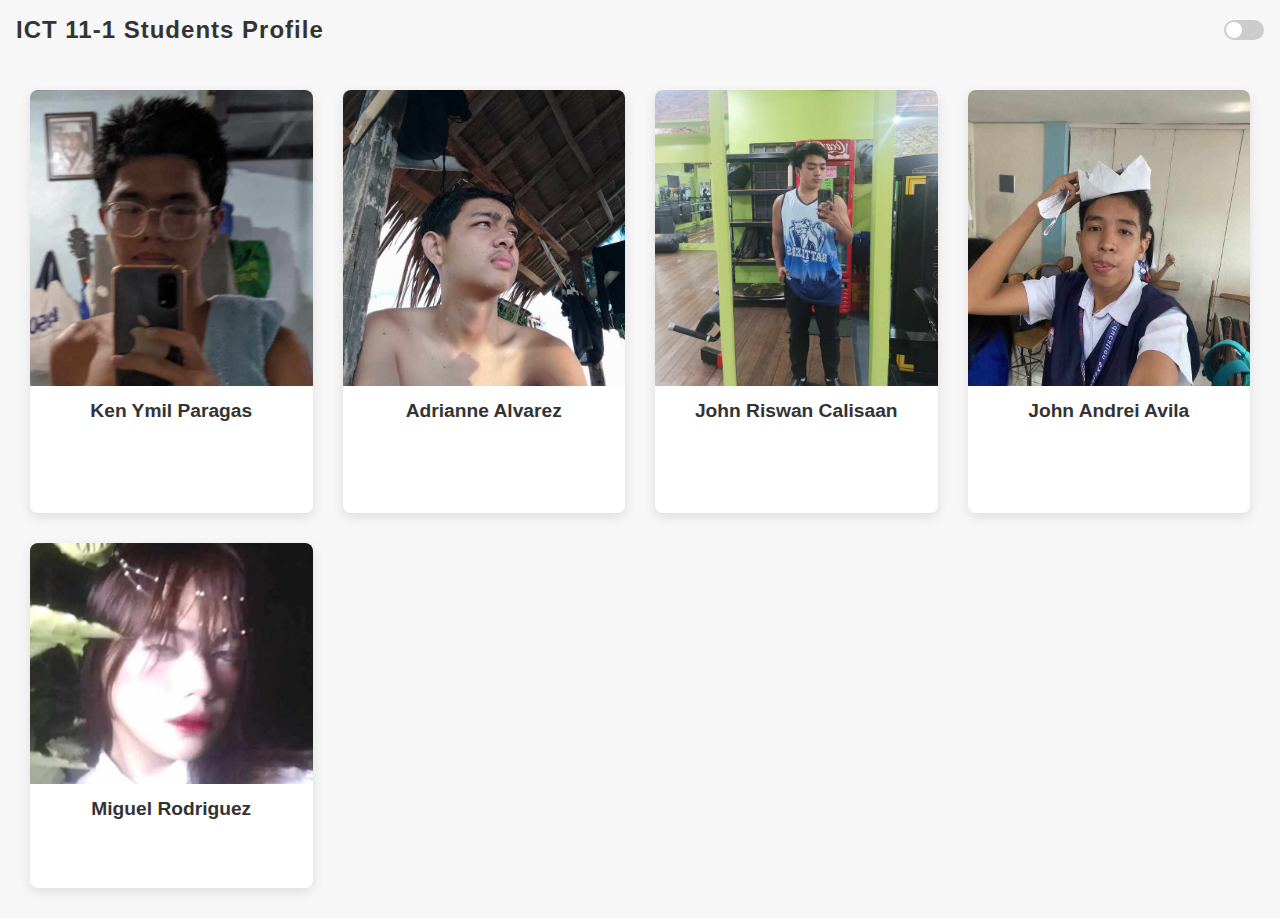
<file: index.html>
<!DOCTYPE html>
<html lang="en">

<head>
    <meta charset="UTF-8">
    <meta name="viewport" content="width=device-width, initial-scale=1.0">
    <title>ICT 11-1 Profile</title>
    <link rel="stylesheet" href="style.css">
    <link rel="icon" href="IMGS/icon.jpg" type="image/jpeg">
</head>

<body>
    <header>
        <h1 id="intro">ICT 11-1 Students Profile</h1>
        <label class="switch" for="dark-mode-toggle">
            <input type="checkbox" id="dark-mode-toggle">
            <span class="slider"></span>
        </label>
    </header>
    <main id="people-list"></main>
    <script src="script.js" defer></script>
</body>

</html>
</file>
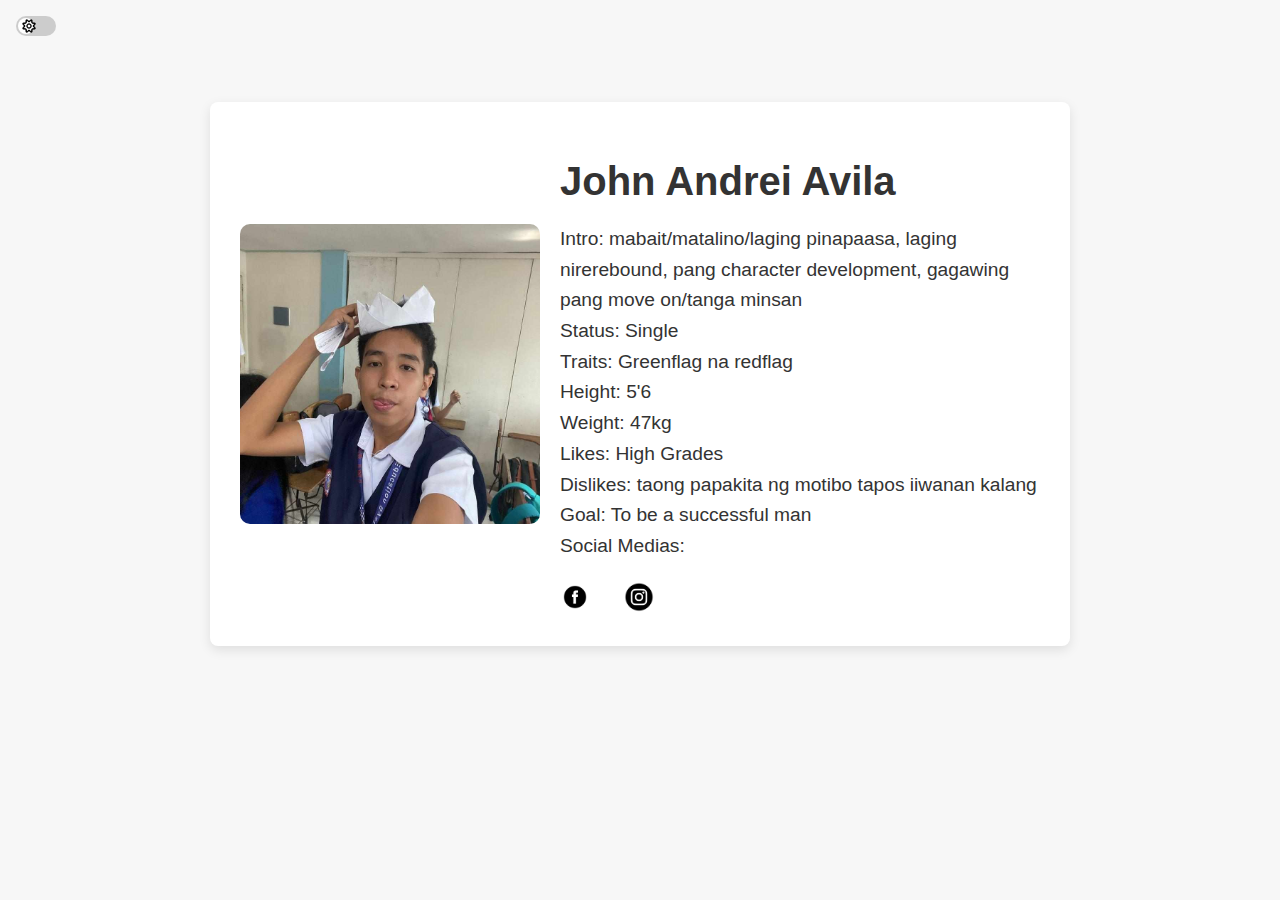
<file: dre.html>
<!DOCTYPE html>
<html lang="en">

<head>
    <meta charset="UTF-8" />
    <meta name="viewport" content="width=1024">
    <title>John Andrei Avila</title>
    <link rel="stylesheet" href="style.css" />
</head>

<body>
    <header>
        <label class="switch" for="dark-mode-toggle">
            <input type="checkbox" id="dark-mode-toggle">
            <span class="slider round"></span>
            <span class="icons">
                <img src="IMGS/sun.png" alt="Sun" class="sun-icon">
                <img src="IMGS/moon.png" alt="Moon" class="moon-icon">
            </span>
        </label>
    </header>
    <div class="container">
        <img src="IMGS/dre.jpg" alt="John Andrei Avila" />
        <div class="info">
            <h1>John Andrei Avila</h1>
            <p>
                Intro: mabait/matalino/laging pinapaasa, laging nirerebound, pang character development, gagawing pang move on/tanga minsan<br />
                Status: Single<br />
                Traits: Greenflag na redflag<br />
                Height: 5'6<br />
                Weight: 47kg<br />
                Likes: High Grades<br />
                Dislikes: taong papakita ng motibo tapos iiwanan kalang<br />
                Goal: To be a successful man<br>
                Social Medias:
            </p>
            <div class="social-media">
                <a href="https://www.facebook.com/andreiavila.29?mibextid=ZbWKwL" class="fb-icon" target="_blank" rel="noopener noreferrer">
                    <img src="IMGS/fb.png" alt="Facebook" />
                </a>
                <a href="https://www.instagram.com/imnotandreii_/" class="ig-icon" target="_blank" rel="noopener noreferrer">
                    <img src="IMGS/ig.png" alt="Instagram" />
                </a>
            </div>
        </div>
    </div>
    <script src="script.js" defer></script>
</body>

</html>
</file>
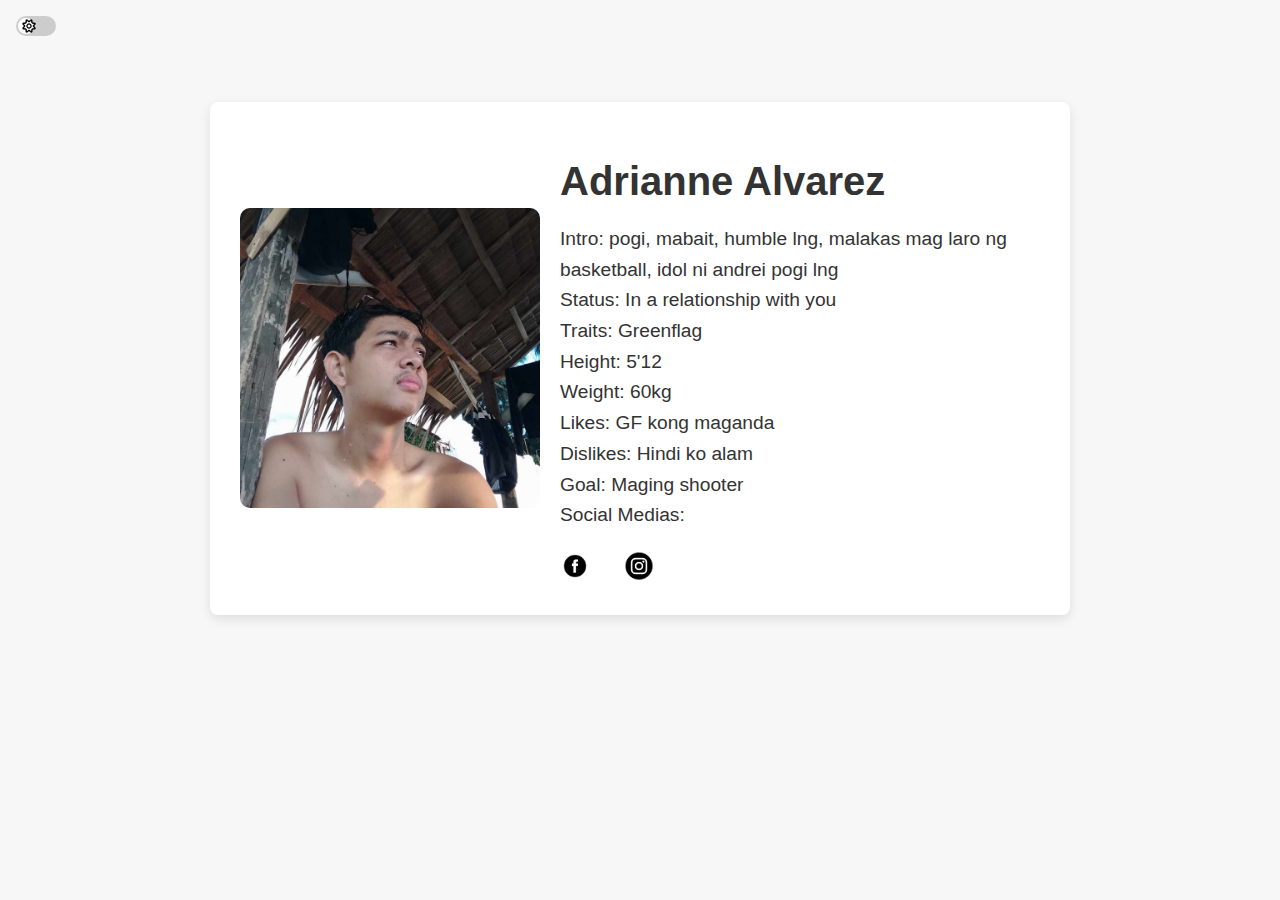
<file: ian.html>
<!DOCTYPE html>
<html lang="en">

<head>
    <meta charset="UTF-8" />
    <meta name="viewport" content="width=1024">
    <title>Adrianne Alvarez</title>
    <link rel="stylesheet" href="style.css" />
</head>

<body>
    <header>
        <label class="switch" for="dark-mode-toggle">
            <input type="checkbox" id="dark-mode-toggle">
            <span class="slider round"></span>
            <span class="icons">
                <img src="IMGS/sun.png" alt="Sun" class="sun-icon">
                <img src="IMGS/moon.png" alt="Moon" class="moon-icon">
            </span>
        </label>
    </header>
    <div class="container">
        <img src="IMGS/ian.jpg" alt="Adrianne Alvarez" />
        <div class="info">
            <h1>Adrianne Alvarez</h1>
            <p>
                Intro: pogi, mabait, humble lng, malakas mag laro ng basketball, idol ni andrei
                pogi lng<br />
                Status: In a relationship with you<br />
                Traits: Greenflag<br />
                Height: 5'12<br />
                Weight: 60kg<br />
                Likes: GF kong maganda<br />
                Dislikes: Hindi ko alam<br />
                Goal: Maging shooter<br>
                Social Medias:
            </p>
            <div class="social-media">
                <a href="https://www.facebook.com/johnriswan.calisaan.96?mibextid=ZbWKwL" class="fb-icon" target="_blank" rel="noopener noreferrer">
                    <img src="IMGS/fb.png" alt="Facebook" />
                </a>
                <a href="https://www.instagram.com/_johnris?igsh=c2V3aTFsZnhhc3Yz" class="ig-icon" target="_blank" rel="noopener noreferrer">
                    <img src="IMGS/ig.png" alt="Instagram" />
                </a>
            </div>
        </div>
    </div>
    <script src="script.js" defer></script>
</body>

</html>
</file>
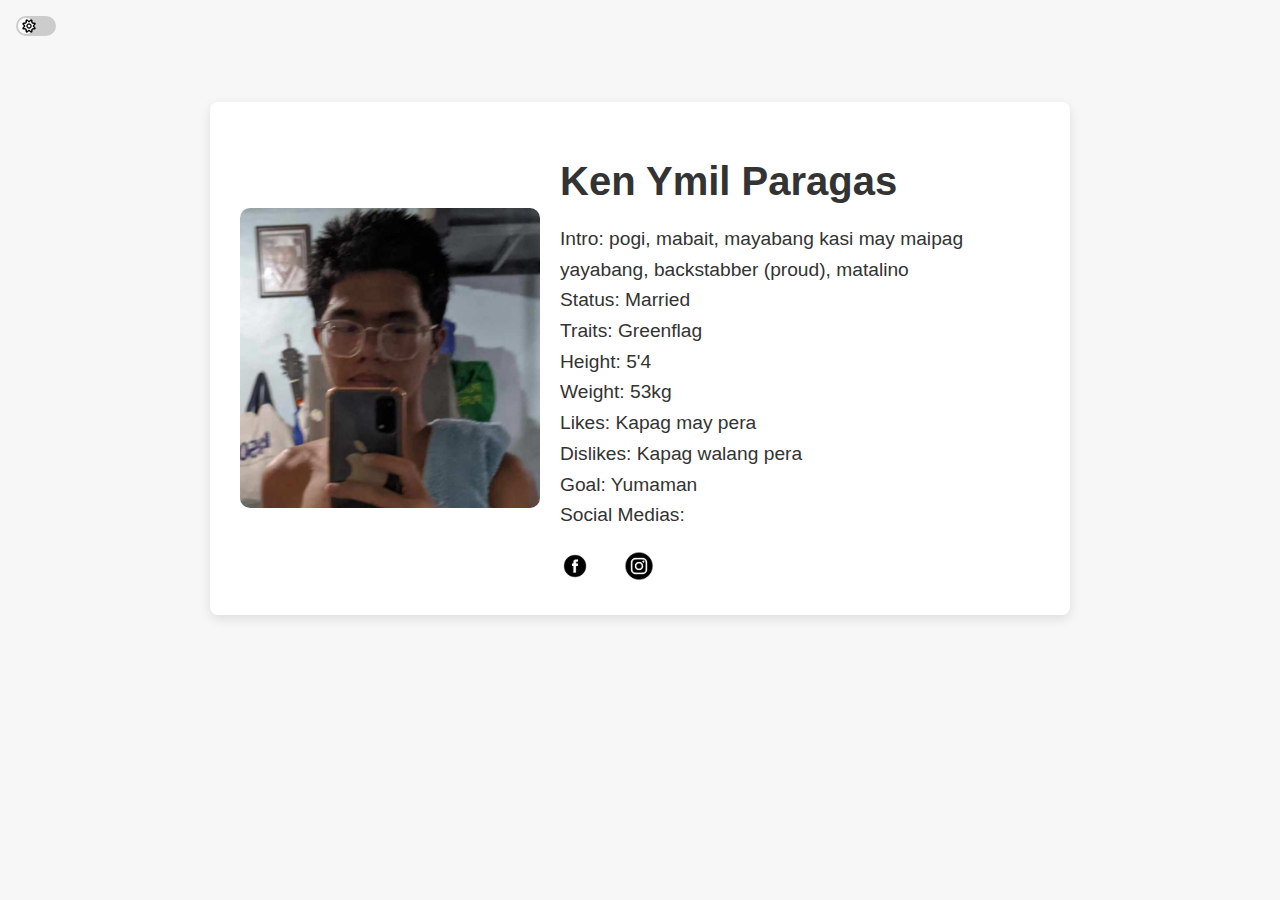
<file: ken.html>
<!DOCTYPE html>
<html lang="en">
<head>
    <meta charset="UTF-8">
    <meta name="viewport" content="width=1024">
    <title>Ken Ymil Paragas</title>
    <link rel="stylesheet" href="style.css">
</head>
<body>
    <header>
        <label class="switch" for="dark-mode-toggle">
            <input type="checkbox" id="dark-mode-toggle">
            <span class="slider round"></span>
            <span class="icons">
                <img src="IMGS/sun.png" alt="Sun" class="sun-icon">
                <img src="IMGS/moon.png" alt="Moon" class="moon-icon">
            </span>
        </label>
    </header>
    <div class="container">
        <img src="IMGS/ken.jpg" alt="Ken Ymil Paragas" />
        <div class="info">
            <h1>Ken Ymil Paragas</h1>
            <p>
                Intro: pogi, mabait, mayabang kasi may maipag yayabang, backstabber (proud), matalino<br />
                Status: Married<br />
                Traits: Greenflag<br />
                Height: 5'4<br />
                Weight: 53kg<br />
                Likes: Kapag may pera<br />
                Dislikes: Kapag walang pera<br />
                Goal: Yumaman<br>
                Social Medias:
            </p>
            <div class="social-media">
                <a href="https://www.facebook.com/knprgs/" class="fb-icon" target="_blank" rel="noopener noreferrer">
                    <img src="IMGS/fb.png" alt="Facebook" />
                </a>
                <a href="https://www.instagram.com/ckiesncum" class="ig-icon" target="_blank" rel="noopener noreferrer">
                    <img src="IMGS/ig.png" alt="Instagram" />
                </a>
            </div>
        </div>
    </div>
    <script src="script.js" defer></script>
</body>
</html>
</file>
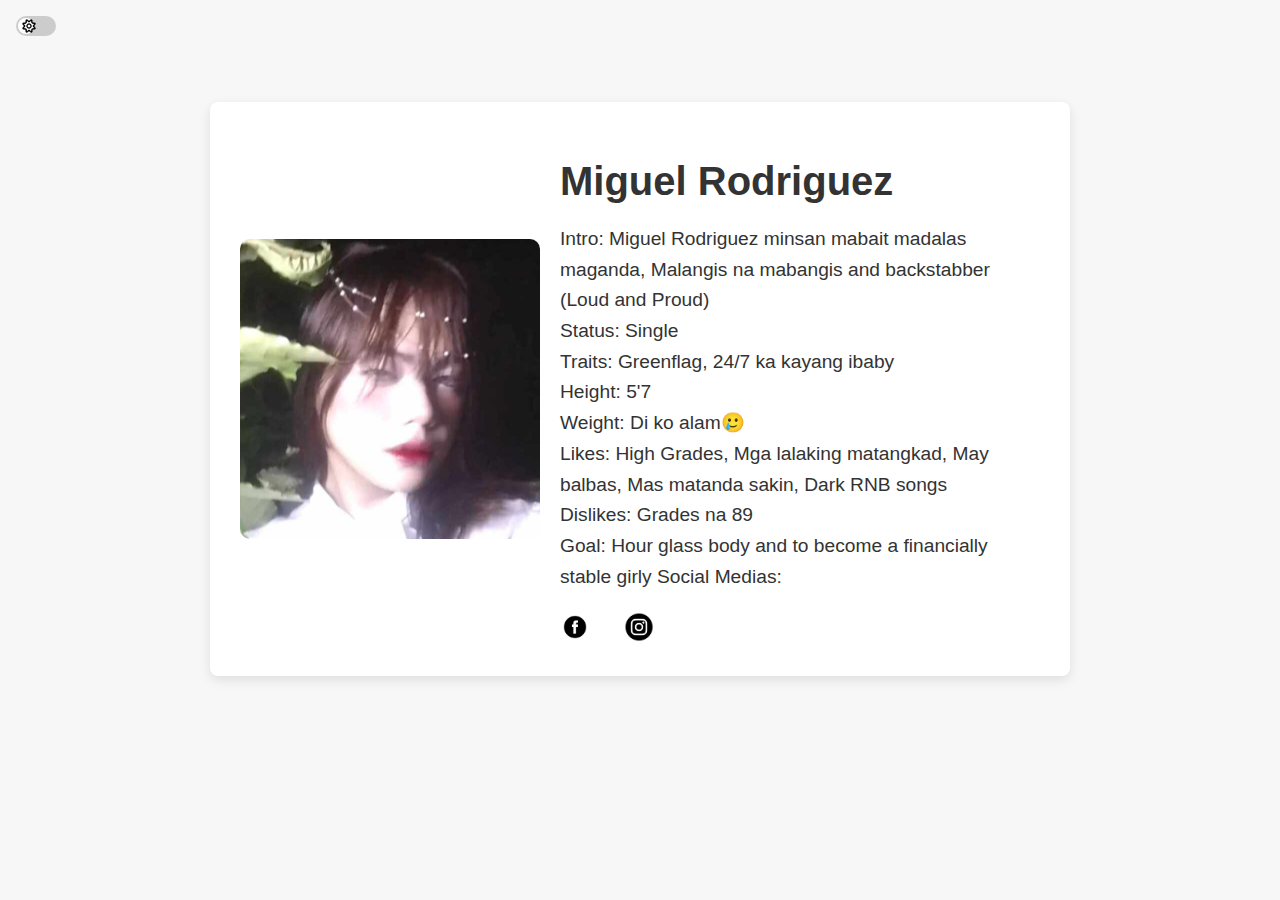
<file: mig.html>
<!DOCTYPE html>
<html lang="en">
  <head>
    <meta charset="UTF-8" />
    <meta name="viewport" content="width=1024" />
    <title>Miguel Rodriguez</title>
    <link rel="stylesheet" href="style.css" />
  </head>

  <body>
    <header>
      <label class="switch" for="dark-mode-toggle">
        <input type="checkbox" id="dark-mode-toggle" />
        <span class="slider round"></span>
        <span class="icons">
          <img src="IMGS/sun.png" alt="Sun" class="sun-icon" />
          <img src="IMGS/moon.png" alt="Moon" class="moon-icon" />
        </span>
      </label>
    </header>
    <div class="container">
      <img src="IMGS/mig.jpeg" alt="Miguel Rodriguez" />
      <div class="info">
        <h1>Miguel Rodriguez</h1>
        <p>
          Intro: Miguel Rodriguez minsan mabait madalas maganda, Malangis na
          mabangis and backstabber (Loud and Proud)<br />
          Status: Single<br />
          Traits: Greenflag, 24/7 ka kayang ibaby<br />
          Height: 5'7<br />
          Weight: Di ko alam🥲<br />
          Likes: High Grades, Mga lalaking matangkad, May balbas, Mas matanda
          sakin, Dark RNB songs<br />
          Dislikes: Grades na 89<br />
          Goal: Hour glass body and to become a financially stable girly Social
          Medias:
        </p>
        <div class="social-media">
          <a
            href="https://www.facebook.com/migz.rdrgz02?mibextid=ZbWKwL"
            class="fb-icon"
            target="_blank"
            rel="noopener noreferrer"
          >
            <img src="IMGS/fb.png" alt="Facebook" />
          </a>
          <a
            href="https://www.instagram.com/xzx_azx?igsh=bjEwemd1Y21yMTVu"
            class="ig-icon"
            target="_blank"
            rel="noopener noreferrer"
          >
            <img src="IMGS/ig.png" alt="Instagram" />
          </a>
        </div>
      </div>
    </div>
    <script src="script.js" defer></script>
  </body>
</html>
</file>
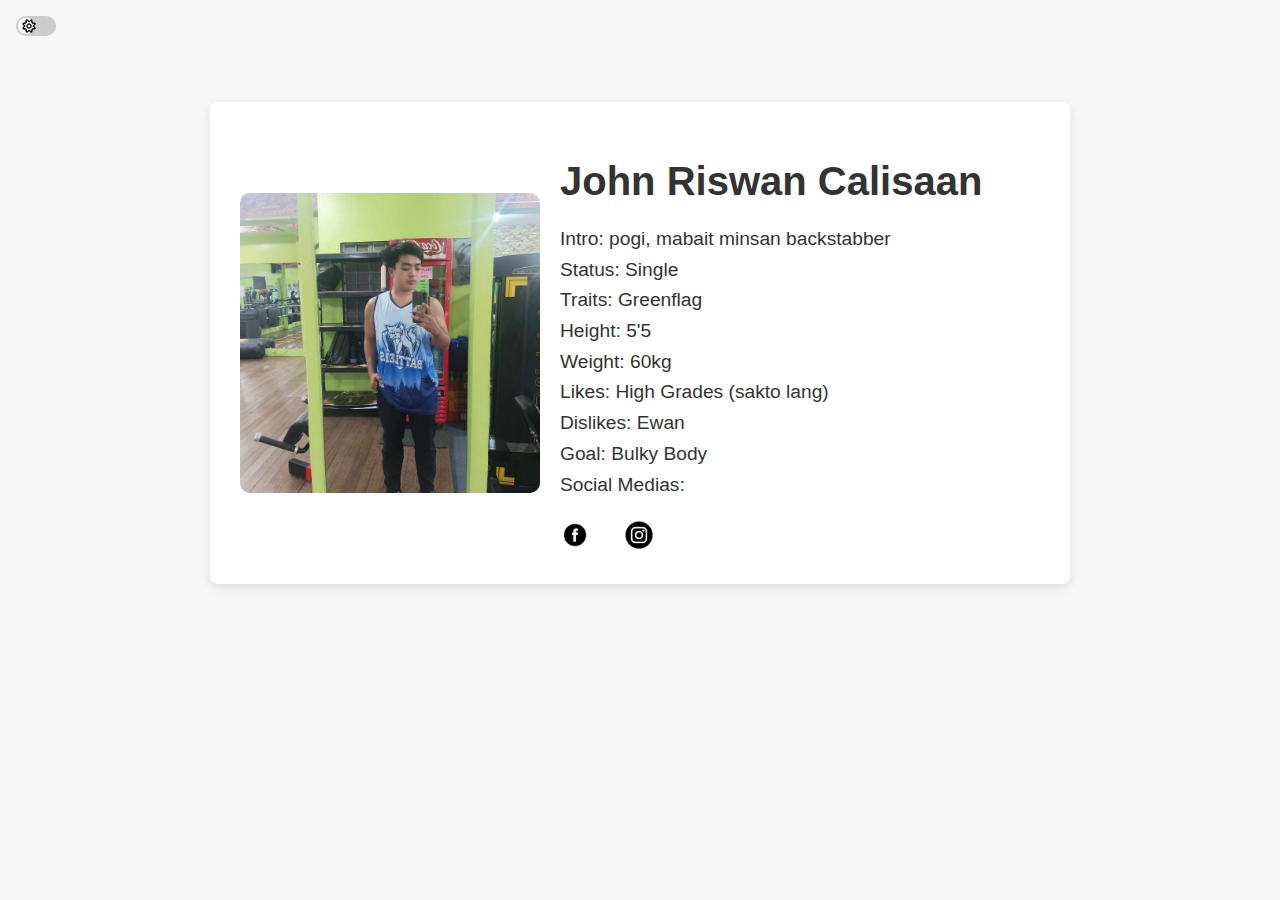
<file: ris.html>
<!DOCTYPE html>
<html lang="en">

<head>
    <meta charset="UTF-8" />
    <meta name="viewport" content="width=1024">
    <title>John Riswan Calisaan</title>
    <link rel="stylesheet" href="style.css" />
</head>

<body>
    <header>
        <label class="switch" for="dark-mode-toggle">
            <input type="checkbox" id="dark-mode-toggle">
            <span class="slider round"></span>
            <span class="icons">
                <img src="IMGS/sun.png" alt="Sun" class="sun-icon">
                <img src="IMGS/moon.png" alt="Moon" class="moon-icon">
            </span>
        </label>
    </header>
    <div class="container">
        <img src="IMGS/ris.jpg" alt="John Riswan Calisaan" />
        <div class="info">
            <h1>John Riswan Calisaan</h1>
            <p>
                Intro: pogi, mabait minsan
                backstabber<br />
                Status: Single<br />
                Traits: Greenflag<br />
                Height: 5'5<br />
                Weight: 60kg<br />
                Likes: High Grades (sakto lang)<br />
                Dislikes: Ewan<br />
                Goal: Bulky Body<br>
                Social Medias:
            </p>
            <div class="social-media">
                <a href="https://www.facebook.com/johnriswan.calisaan.96?mibextid=ZbWKwL" class="fb-icon" target="_blank" rel="noopener noreferrer">
                    <img src="IMGS/fb.png" alt="Facebook" />
                </a>
                <a href="https://www.instagram.com/_johnris?igsh=c2V3aTFsZnhhc3Yz" class="ig-icon" target="_blank" rel="noopener noreferrer">
                    <img src="IMGS/ig.png" alt="Instagram" />
                </a>
            </div>
        </div>
    </div>
    <script src="script.js" defer></script>
</body>

</html>
</file>
<file: style.css>
/* General Body Styling */
body {
    font-family: 'Montserrat', sans-serif;
    margin: 0;
    padding: 0;
    background-color: #f7f7f7;
    color: #333;
    transition: background-color 0.3s, color 0.3s;
}

.dark-mode {
    background-color: #1c1c1c;
    color: #f7f7f7;
}

/* Header Styling */
header {
  display: flex;
  justify-content: space-between;
  align-items: center;
  padding: 1rem;
  background-color: var(--header-bg);
  color: var(--header-text);
  transition: background-color 0.3s, color 0.3s;
}

.dark-mode header {
    background-color: #292929;
    color: #f7f7f7;
}

header h1 {
    margin: 0;
    font-size: 24px;
    font-weight: 600;
    letter-spacing: 1px;
}

/* Dark Mode Switch Styling */
.switch {
    position: relative;
    display: inline-block;
    width: 40px;
    height: 20px;
    margin-left: 0;
    vertical-align: middle;
}

.slider {
    position: absolute;
    cursor: pointer;
    top: 0;
    left: 0;
    right: 0;
    bottom: 0;
    background-color: #ccc;
    transition: background-color 0.3s;
    border-radius: 20px;
}

.slider:before {
    position: absolute;
    content: "";
    height: 16px;
    width: 16px;
    left: 2px;
    bottom: 2px;
    background-color: #fff;
    border-radius: 50%;
    transition: transform 0.3s;
}

input:checked + .slider {
    background-color: #2196F3;
}

input:checked + .slider:before {
    transform: translateX(20px);
}

.dark-mode .slider {
    background-color: #666;
}

.dark-mode input:checked + .slider {
    background-color: #2196F3;
}

/* Sun and Moon Icons */
.icons {
    position: absolute;
    top: 50%;
    transform: translateY(-50%);
    display: flex;
}

.sun-icon,
.moon-icon {
    width: 16px;
    height: 16px;
    margin: 0 5px;
    transition: opacity 0.3s;
    fill: #333; /* Update fill color for light mode */
}

.sun-icon {
    opacity: 1;
}

.moon-icon {
    opacity: 0;
}

.dark-mode .sun-icon {
    opacity: 0;
    fill: #f7f7f7; /* Update fill color for dark mode */
}

.dark-mode .moon-icon {
    opacity: 1;
    fill: #f7f7f7; /* Update fill color for dark mode */
}

/* Container Styling */
.container {
    max-width: 800px;
    margin: 50px auto;
    padding: 30px;
    background-color: #fff;
    color: #333;
    border-radius: 8px;
    box-shadow: 0 4px 12px rgba(0, 0, 0, 0.1);
    display: flex;
    align-items: center;
    transition: background-color 0.3s, color 0.3s;
}

.dark-mode .container {
    background-color: #292929;
    color: #f7f7f7;
}

.container img {
    width: 300px;
    height: 300px;
    border-radius: 10px;
    object-fit: cover;
    margin-right: 20px;
}

.info {
    flex: 1;
}

.info h1 {
    font-size: 2.5em;
    margin-bottom: 20px;
}

.info p {
    font-size: 1.2em;
    line-height: 1.6;
}

.social-media {
    margin-top: 20px;
}

.social-media a {
    margin-right: 10px;
    text-decoration: none;
    color: inherit;
}

.social-media img {
    width: 30px;
    height: 30px;
}

/* People List Styling */
#people-list {
    display: grid;
    grid-template-columns: repeat(auto-fit, minmax(250px, 1fr));
    gap: 30px;
    justify-content: center;
    padding: 30px;
    background-color: #f7f7f7;
    color: #333;
    transition: background-color 0.3s, color 0.3s;
}

.dark-mode #people-list {
    background-color: #1c1c1c;
    color: #f7f7f7;
}

.person {
    background: #fff;
    color: #333;
    border-radius: 8px;
    box-shadow: 0 4px 12px rgba(0, 0, 0, 0.1);
    overflow: hidden;
    text-align: center;
    transition: background-color 0.3s, color 0.3s, transform 0.3s, box-shadow 0.3s;
}

.dark-mode .person {
    background: #292929;
    color: #f7f7f7;
}

.person img {
    width: 100%;
    height: 70%;
    object-fit: cover;
    transition: transform 0.3s;
}

.person h3 {
    margin: 10px 0;
    font-size: 1.2em;
    font-weight: 600;
}

/* Hover Effects */
.person:hover {
    transform: translateY(-8px);
    box-shadow: 0 8px 16px rgba(0, 0, 0, 0.15);
}

.person:hover img {
    transform: scale(1.1);
}

.person a {
    text-decoration: none;
    color: inherit;
}

.person a:hover {
    text-decoration: none;
}
</file>
